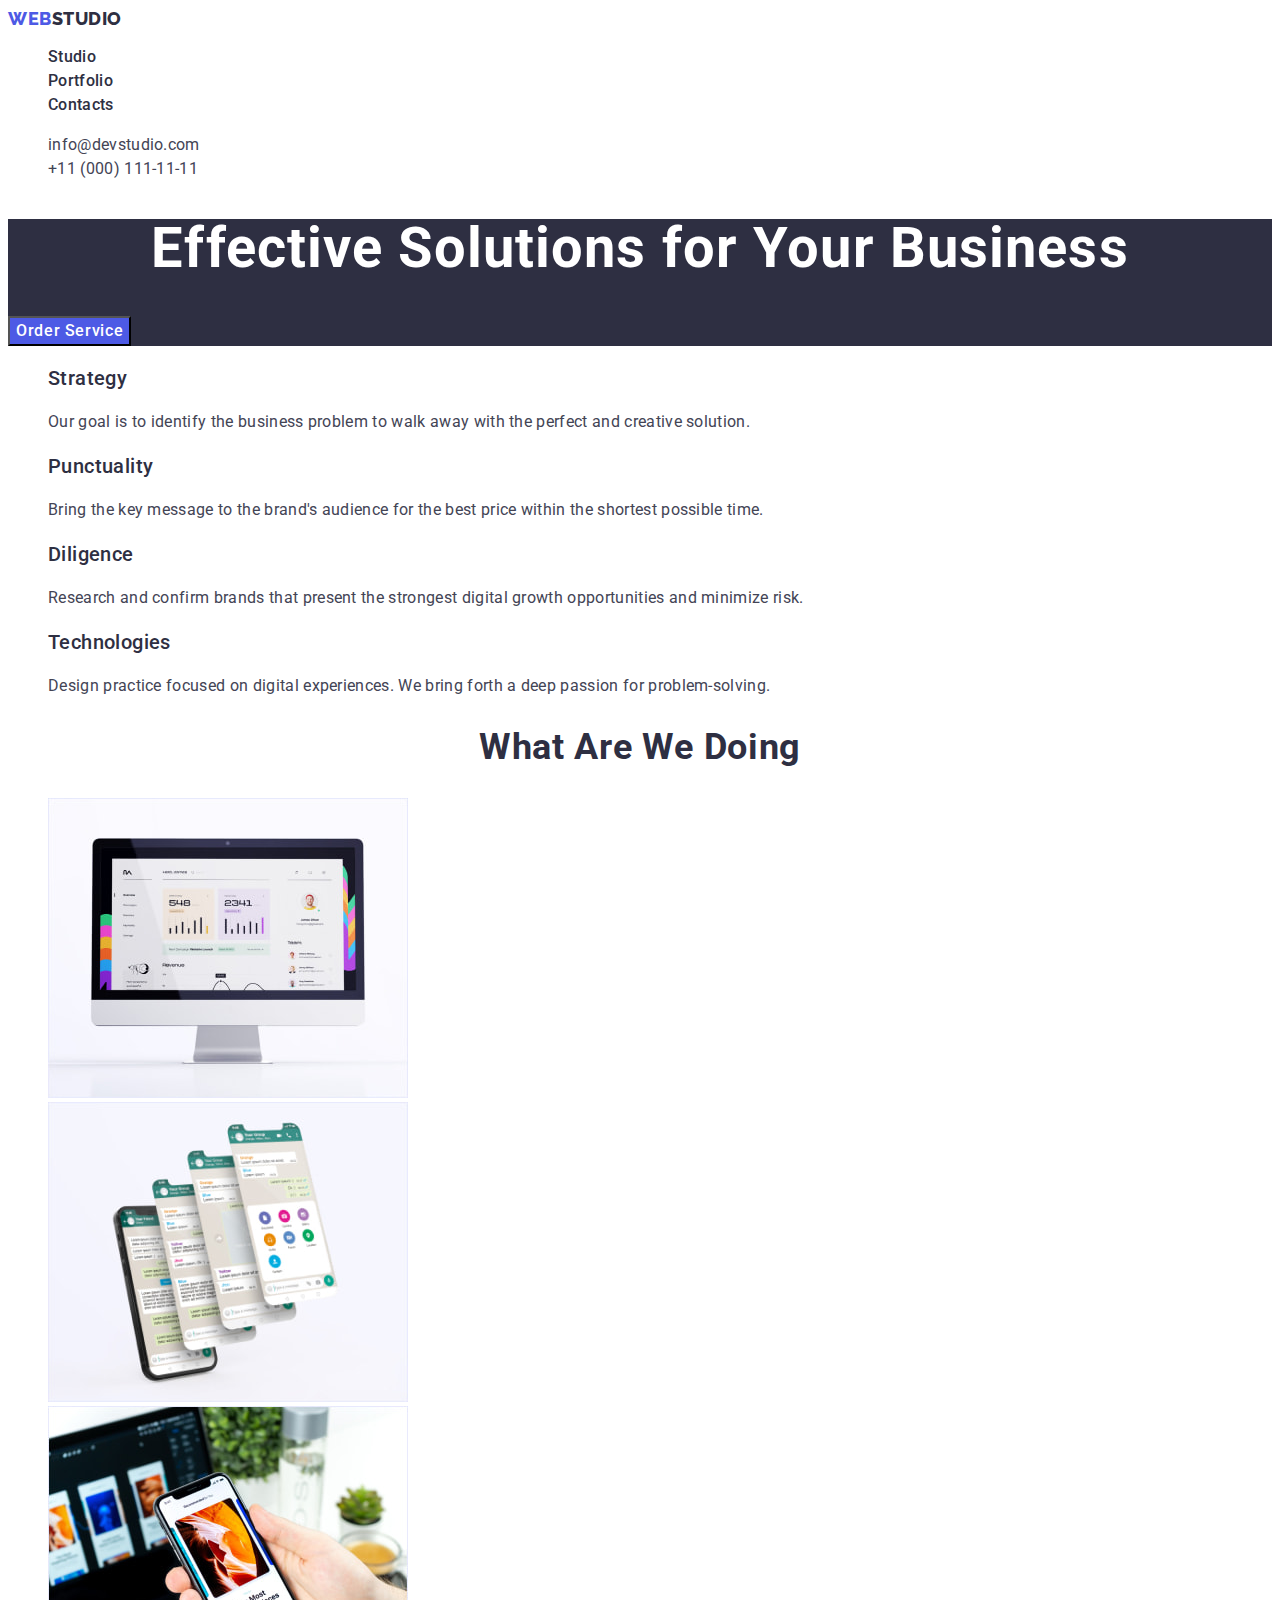
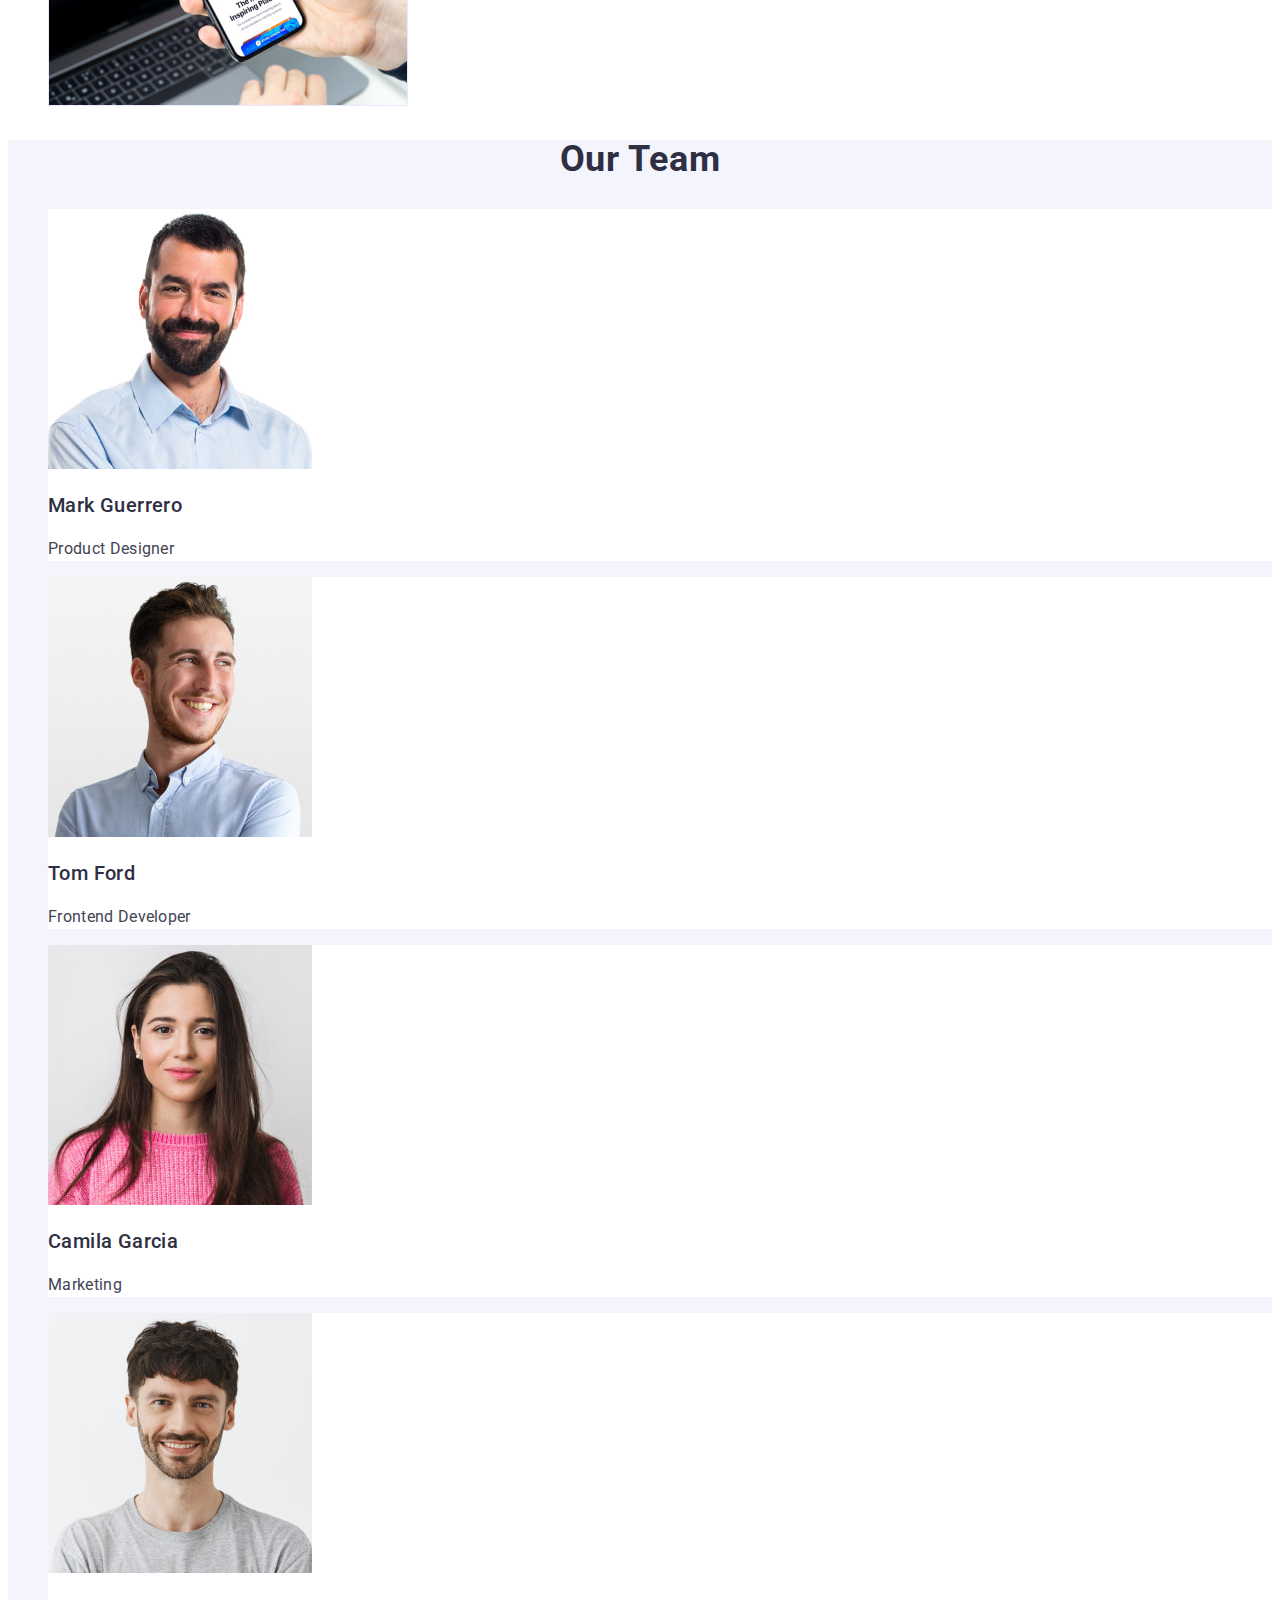
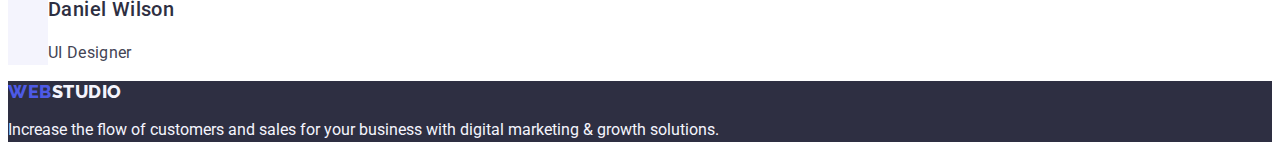
<file: index.html>
<!DOCTYPE html>
<html lang="en">
  <head>
    <meta charset="UTF-8" />
    <meta http-equiv="X-UA-Compatible" content="IE=edge" />
    <meta name="viewport" content="width=device-width, initial-scale=1.0" />
    <title>Web Studio</title>
    <link rel="preconnect" href="https://fonts.googleapis.com" />
    <link rel="preconnect" href="https://fonts.gstatic.com" crossorigin />
    <link
      href="https://fonts.googleapis.com/css2?family=Raleway:wght@800&family=Roboto:wght@400;500;700&display=swap"
      rel="stylesheet" />
    <link rel="stylesheet" href="./css/styles.css" />
  </head>
  <body>
    <header class="header">
      <nav>
        <a class="link" href="./index.html">Web<span class="logo-studio">Studio</span></a>
        <ul class="list">
          <li><a class="link" href="./index.html">Studio</a></li>
          <li><a class="link" href="./portfolio.html">Portfolio</a></li>
          <li><a class="link" href="">Contacts</a></li>
        </ul>
      </nav>
      <address class="adress-link">
        <ul class="list">
          <li><a class="link" href="mailto:info@devstudio.com">info@devstudio.com</a></li>
          <li><a class="link" href="tel:+110001111111">+11 (000) 111-11-11</a></li>
        </ul>
      </address>
    </header>
    <main>
      <section class="hero">
        <h1 class="hero-title">Effective Solutions for Your Business</h1>
        <button class="hero-button" type="button">Order Service</button>
      </section>
      <section class="advantage-list">
        <h2 class="title" hidden>Our Advantages</h2>
        <ul class="list">
          <li>
            <h3 class="subtitle">Strategy</h3>
            <p class="advantage-list-text">
              Our goal is to identify the business problem to walk away with the perfect and creative solution.
            </p>
          </li>
          <li>
            <h3 class="subtitle">Punctuality</h3>
            <p class="advantage-list-text">
              Bring the key message to the brand's audience for the best price within the shortest possible time.
            </p>
          </li>
          <li>
            <h3 class="subtitle">Diligence</h3>
            <p class="advantage-list-text">
              Research and confirm brands that present the strongest digital growth opportunities and minimize risk.
            </p>
          </li>
          <li>
            <h3 class="subtitle">Technologies</h3>
            <p class="advantage-list-text">
              Design practice focused on digital experiences. We bring forth a deep passion for problem-solving.
            </p>
          </li>
        </ul>
      </section>
      <section class="img-section">
        <h2 class="title">What are we doing</h2>
        <ul class="list">
          <li><img src="./images/main-page/img-1.jpg" alt="PC" width="360" height="300" /></li>
          <li><img src="./images/main-page/img-2.jpg" alt="Messenger" width="360" height="300" /></li>
          <li><img src="./images/main-page/img-3.jpg" alt="Phone" width="360" height="300" /></li>
        </ul>
      </section>
      <section class="team-section">
        <h2 class="title">Our Team</h2>
        <ul class="list">
          <li class="team-section-content">
            <img src="./images/main-page/photo1.jpg" width="264" height="260" alt="Photo" />
            <h3 class="subtitle">Mark Guerrero</h3>
            <p class="team-section-text">Product Designer</p>
          </li>
          <li class="team-section-content">
            <img src="./images/main-page/photo2.jpg" width="264" height="260" alt="Photo" />
            <h3 class="subtitle">Tom Ford</h3>
            <p class="team-section-text">Frontend Developer</p>
          </li>
          <li class="team-section-content">
            <img src="./images/main-page/photo3.jpg" width="264" height="260" alt="Photo" />
            <h3 class="subtitle">Camila Garcia</h3>
            <p class="team-section-text">Marketing</p>
          </li>
          <li class="team-section-content">
            <img src="./images/main-page/photo4.jpg" width="264" height="260" alt="Photo" />
            <h3 class="subtitle">Daniel Wilson</h3>
            <p class="team-section-text">UI Designer</p>
          </li>
        </ul>
      </section>
    </main>
    <footer class="footer">
      <a class="link" href="./index.html">Web<span class="logo-studio">Studio</span></a>
      <p>Increase the flow of customers and sales for your business with digital marketing & growth solutions.</p>
    </footer>
  </body>
</html>
</file>
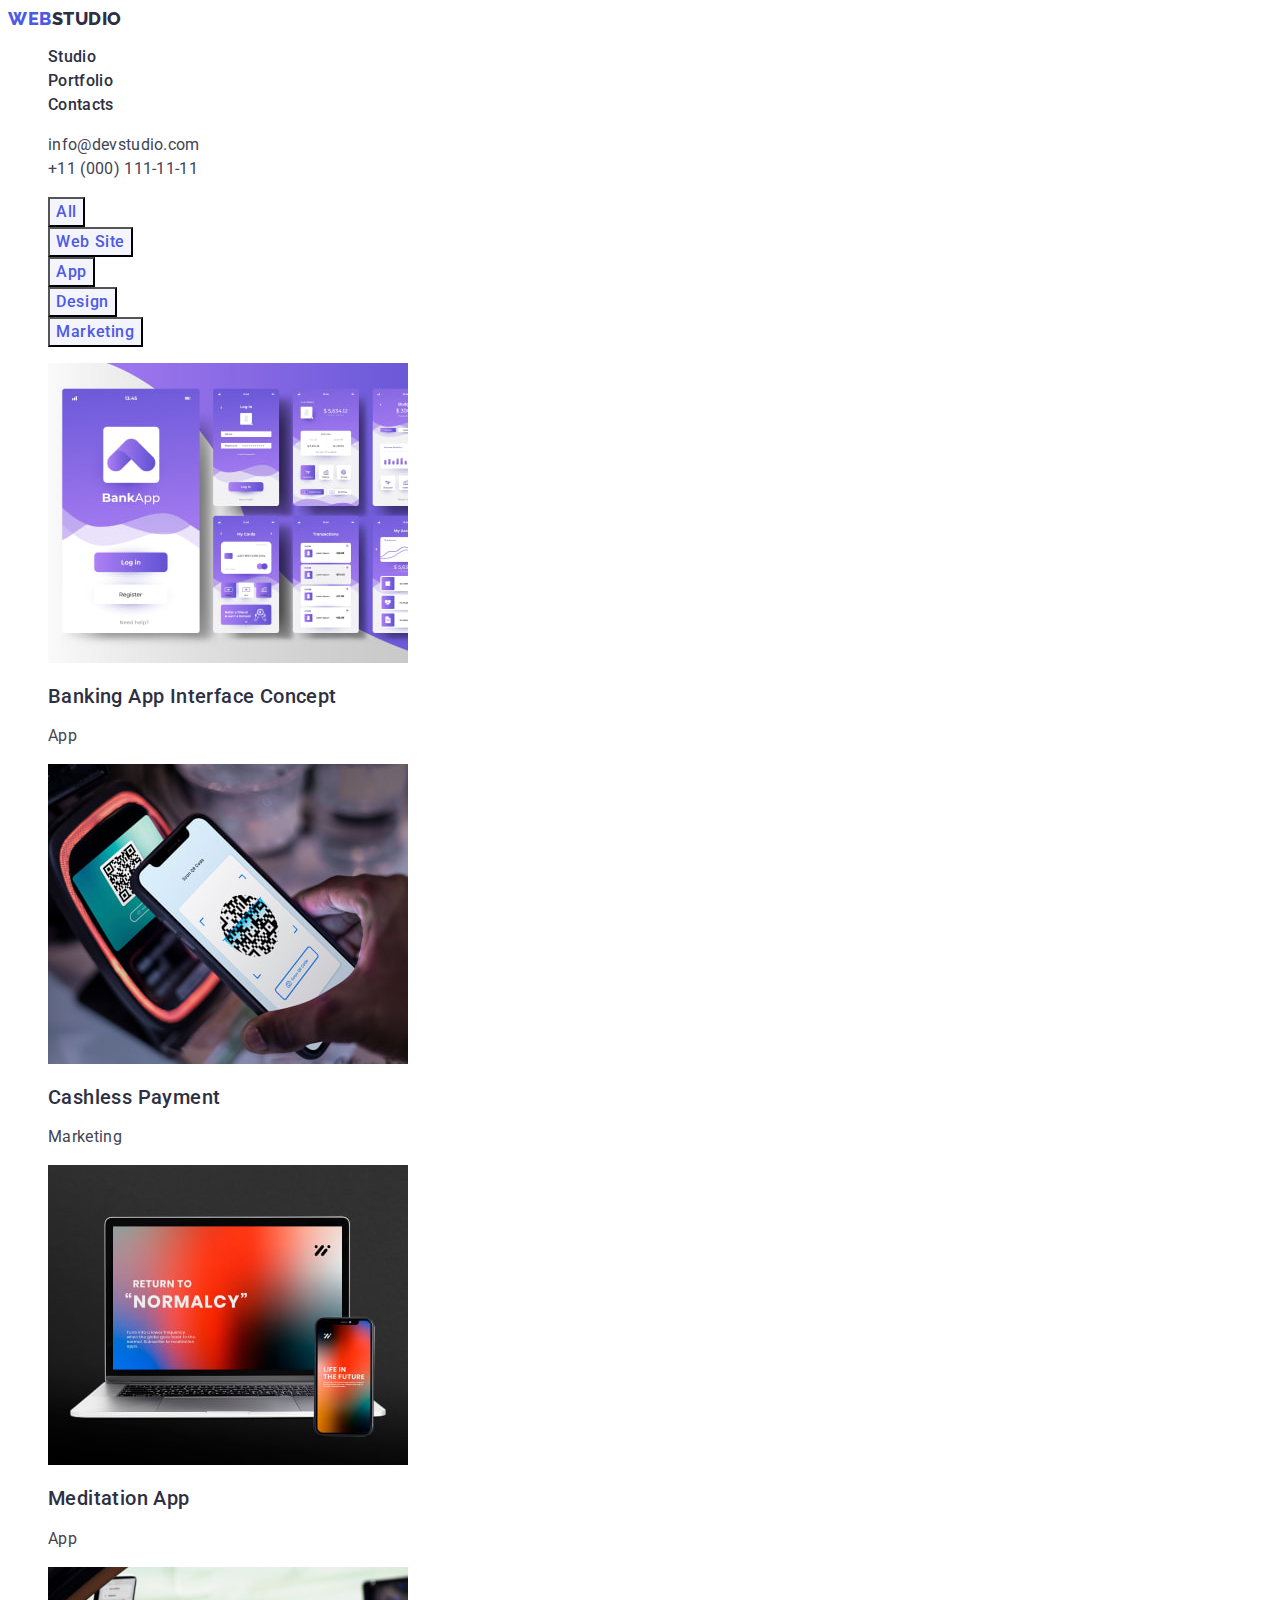
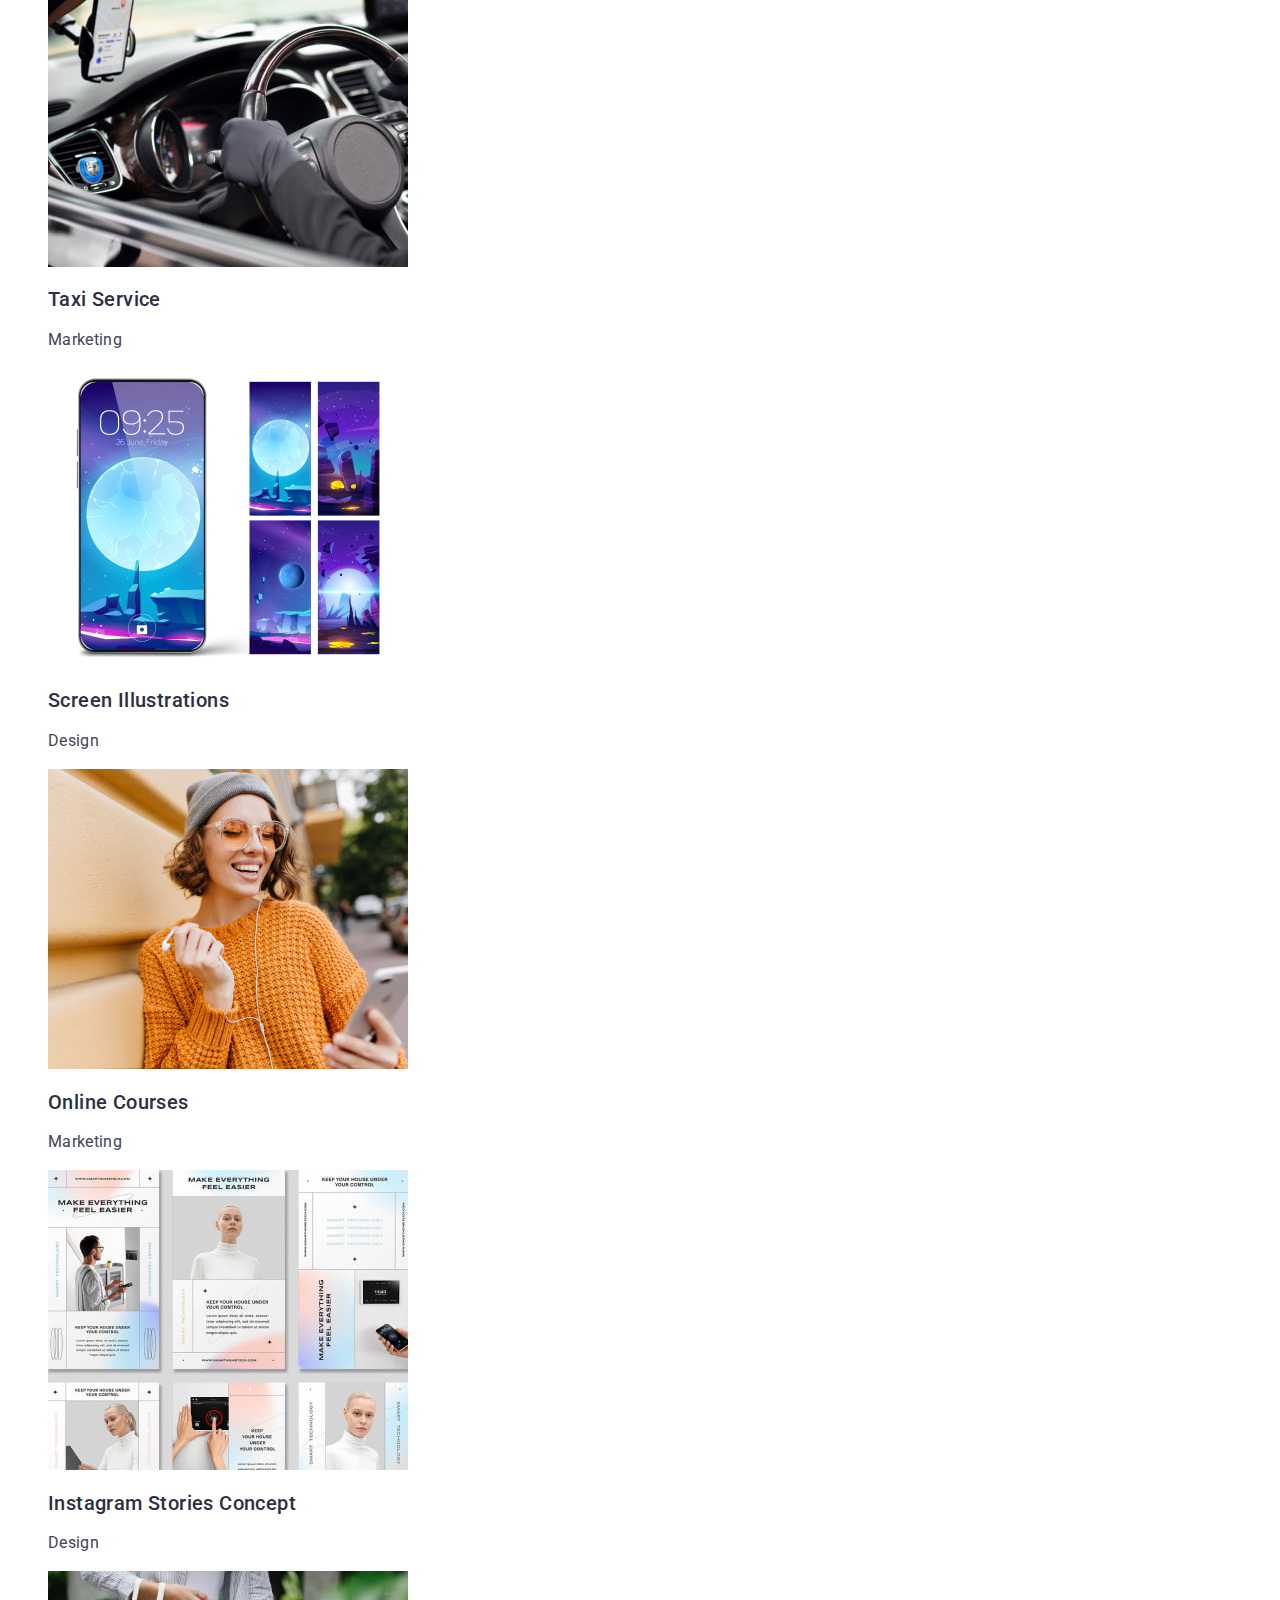
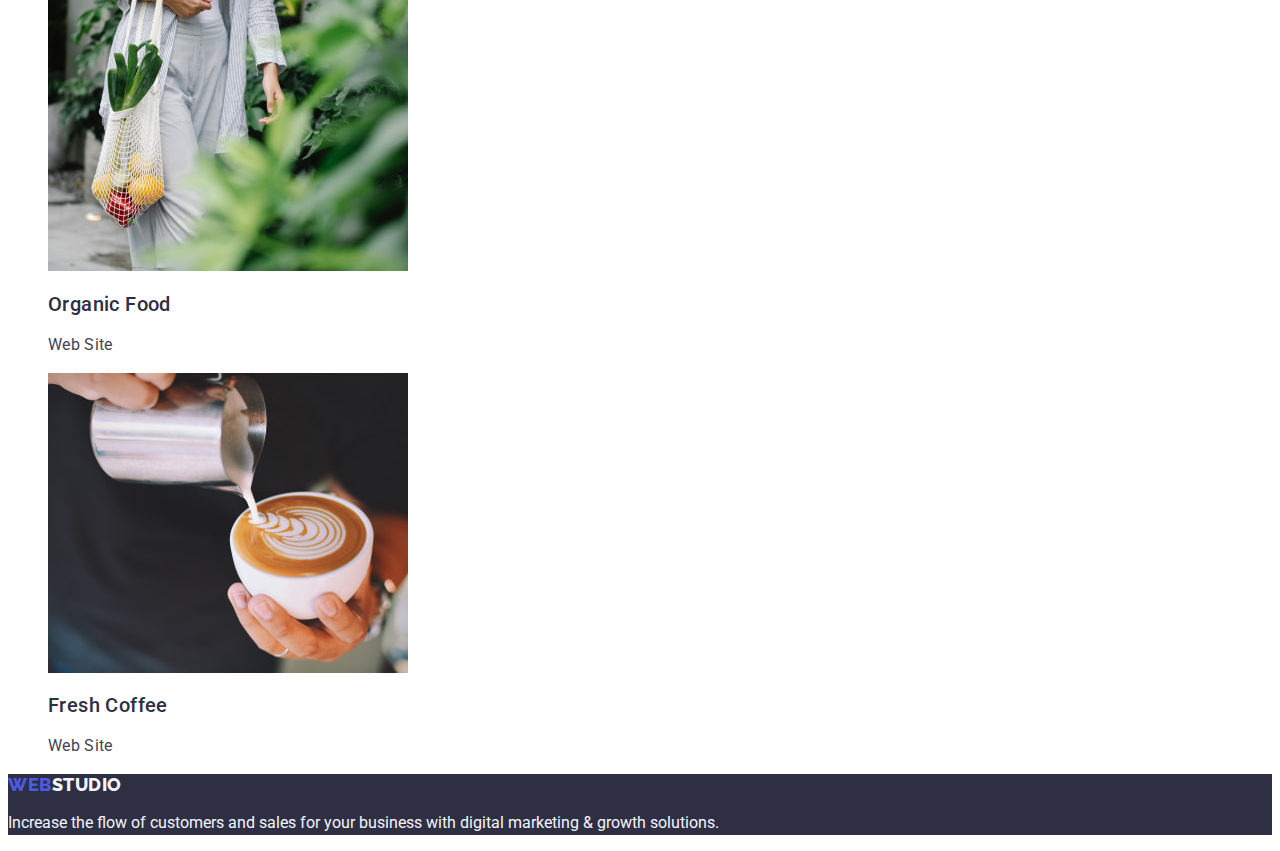
<file: portfolio.html>
<!DOCTYPE html>
<html lang="en">
  <head>
    <meta charset="UTF-8" />
    <meta http-equiv="X-UA-Compatible" content="IE=edge" />
    <meta name="viewport" content="width=device-width, initial-scale=1.0" />
    <title>Web Studio</title>
    <link rel="preconnect" href="https://fonts.googleapis.com" />
    <link rel="preconnect" href="https://fonts.gstatic.com" crossorigin />
    <link
      href="https://fonts.googleapis.com/css2?family=Raleway:wght@800&family=Roboto:wght@400;500;700&display=swap"
      rel="stylesheet" />
    <link rel="stylesheet" href="./css/styles.css" />
  </head>
  <body>
    <header class="header">
      <nav>
        <a class="link" href="./index.html">Web<span class="logo-studio">Studio</span></a>
        <ul class="list">
          <li><a class="link" href="./index.html">Studio</a></li>
          <li><a class="link" href="./portfolio.html">Portfolio</a></li>
          <li><a class="link" href="">Contacts</a></li>
        </ul>
      </nav>
      <address class="adress-link">
        <ul class="list">
          <li><a class="link" href="mailto:info@devstudio.com">info@devstudio.com</a></li>
          <li><a class="link" href="tel:+110001111111">+11 (000) 111-11-11</a></li>
        </ul>
      </address>
    </header>
    <main>
      <section class="portfolio-section">
        <h1 hidden>Portfolio</h1>
        <ul class="list">
          <li>
            <button class="filter-button" type="button">All</button>
          </li>
          <li>
            <button class="filter-button" type="button">Web Site</button>
          </li>
          <li>
            <button class="filter-button" type="button">App</button>
          </li>
          <li>
            <button class="filter-button" type="button">Design</button>
          </li>
          <li>
            <button class="filter-button" type="button">Marketing</button>
          </li>
        </ul>
        <ul class="portfolio-content-list list">
          <li class="portfolio-content-item">
            <a class="link" href="">
              <img src="./images/portfolio/img-1.jpg" width="360" height="300" alt="Illustration" />
              <h2 class="portfolio-content-subtitle">Banking App Interface Concept</h2>
              <p class="portfolio-content-text">App</p>
            </a>
          </li>
          <li class="portfolio-content-item">
            <a class="link" href="">
              <img src="./images/portfolio/img-2.jpg" width="360" height="300" alt="Illustration" />
              <h2 class="portfolio-content-subtitle">Cashless Payment</h2>
              <p class="portfolio-content-text">Marketing</p>
            </a>
          </li>
          <li class="portfolio-content-item">
            <a class="link" href="">
              <img src="./images/portfolio/img-3.jpg" width="360" height="300" alt="Illustration" />
              <h2 class="portfolio-content-subtitle">Meditation App</h2>
              <p class="portfolio-content-text">App</p>
            </a>
          </li>
          <li class="portfolio-content-item">
            <a class="link" href="">
              <img src="./images/portfolio/img-4.jpg" width="360" height="300" alt="Illustration" />
              <h2 class="portfolio-content-subtitle">Taxi Service</h2>
              <p class="portfolio-content-text">Marketing</p>
            </a>
          </li>
          <li class="portfolio-content-item">
            <a class="link" href="">
              <img src="./images/portfolio/img-5.jpg" width="360" height="300" alt="Illustration" />
              <h2 class="portfolio-content-subtitle">Screen Illustrations</h2>
              <p class="portfolio-content-text">Design</p>
            </a>
          </li>
          <li class="portfolio-content-item">
            <a class="link" href="">
              <img src="./images/portfolio/img-6.jpg" width="360" height="300" alt="Illustration" />
              <h2 class="portfolio-content-subtitle">Online Courses</h2>
              <p class="portfolio-content-text">Marketing</p>
            </a>
          </li>
          <li class="portfolio-content-item">
            <a class="link" href="">
              <img src="./images/portfolio/img-7.jpg" width="360" height="300" alt="Illustration" />
              <h2 class="portfolio-content-subtitle">Instagram Stories Concept</h2>
              <p class="portfolio-content-text">Design</p>
            </a>
          </li>
          <li class="portfolio-content-item">
            <a class="link" href="">
              <img src="./images/portfolio/img-8.jpg" width="360" height="300" alt="Illustration" />
              <h2 class="portfolio-content-subtitle">Organic Food</h2>
              <p class="portfolio-content-text">Web Site</p>
            </a>
          </li>
          <li class="portfolio-content-item">
            <a class="link" href="">
              <img src="./images/portfolio/img-9.jpg" width="360" height="300" alt="Illustration" />
              <h2 class="portfolio-content-subtitle">Fresh Coffee</h2>
              <p class="portfolio-content-text">Web Site</p>
            </a>
          </li>
        </ul>
      </section>
    </main>
    <footer class="footer">
      <a class="link" href="./index.html">Web<span class="logo-studio">Studio</span></a>
      <p>Increase the flow of customers and sales for your business with digital marketing & growth solutions.</p>
    </footer>
  </body>
</html>
</file>
<file: css/styles.css>
:root {
    --color-iris: #4d5ae5;
    --color-ocean: #404bbf;
    --color-navy-blue: #2e2f42;
    --color-green: #31d0aa;
    --color-slate: #434455;
    --color-light-slate: #8e8f99;
    --color-cornflower: #e7e9fc;
    --color-cloud: #f4f4fd;
    --color-navy-blue-modal: #2e2f42;
    --color-grey: #2e2f42;
    --color-white: #ffffff;
    --color-dairy: #fcfcfc;
}

body {
    font-family: 'Roboto', sans-serif;
    color: #434455;
    background-color: var(--color-white);
}

/**
  |============================
  | Header & Footer + Logo
  |============================
*/

.header .link {
    font-family: 'Raleway', sans-serif;
    font-weight: 800;
    font-size: 18px;
    line-height: 1.17;
    letter-spacing: 0.03em;
    text-transform: uppercase;
    text-decoration: none;
    color: var(--color-iris)
}

.header .logo-studio {
    color: var(--color-navy-blue);
}

.header .list {
    list-style: none;
}

.header .list .link {
    font-family: inherit;
    text-transform: none;
    font-weight: 500;
    font-size: 16px;
    line-height: 1.5;
    text-decoration: none;
    letter-spacing: 0.02em;
    color: var(--color-navy-blue);
}

.header .list .link:hover,
.header .list .link:focus {
    color: var(--color-ocean);
}

.adress-link {
    font-style: normal;
    list-style: none;
}

.adress-link .list .link {
    text-transform: none;
    font-weight: 400;
    font-size: 16px;
    line-height: 1.5;
    color: var(--color-slate);
    text-decoration: none;
    letter-spacing: 0.02em;
}

.adress-link .link:hover,
.adress-link .link:focus {
    color: var(--color-ocean);
}

/**
  |============================
  | Hero section
  |============================
*/

.hero {
    background-color: var(--color-navy-blue);
}

.hero-title {
    font-weight: 700;
    font-size: 56px;
    line-height: 60px;
    color: var(--color-white);
    text-align: center;
    line-height: 1.07;
    letter-spacing: 0.02em;
}

.hero-button {
    cursor: pointer;
    font-family: inherit;
    font-weight: 500;
    font-size: 16px;
    line-height: 1.5;
    letter-spacing: 0.04em;
    background: var(--color-iris);
    color: var(--color-white);
}

.hero-button:hover,
.hero-button:focus {
    background-color: var(--color-ocean);
}

/**
  |============================
  | 2nd section
  |============================
*/
.advantage-list .list {
    list-style: none;
}

.advantage-list .subtitle {
    font-weight: 500;
    font-size: 20px;
    line-height: 1.2;
    letter-spacing: 0.02em;
    color: var(--color-navy-blue);
}

.advantage-list-text {
    font-size: 16px;
    line-height: 1.5;
    letter-spacing: 0.02em;
    color: var(--color-slate);
}

/**
  |============================
  | 3rd section
  |============================
*/

.img-section .title {
    font-weight: 700;
    font-size: 36px;
    line-height: 1.11;
    color: var(--color-navy-blue);
    text-align: center;
    letter-spacing: 0.02em;
    text-transform: capitalize;
}

.img-section .list {
    list-style: none;
}

/**
  |============================
  | Team section
  |============================
*/

.team-section {
    background-color: var(--color-cloud);
}

.team-section .list {
    list-style: none;
}

.team-section .title {
    font-weight: 700;
    font-size: 36px;
    line-height: 1.11;
    text-align: center;
    letter-spacing: 0.02em;
    text-transform: capitalize;
    color: var(--color-navy-blue);
}

.team-section-content {
    background-color: var(--color-white);
}

.team-section .subtitle {
    font-weight: 500;
    font-size: 20px;
    line-height: 1.2;
    letter-spacing: 0.02em;
    color: var(--color-navy-blue);
}

.team-section-text {
    font-size: 16px;
    line-height: 1.5;
    letter-spacing: 0.02em;
    color: var(--color-slate);
}

/**
  |============================
  | Footer
  |============================
*/

.footer {
    background-color: var(--color-navy-blue);
}

.footer .link {
    font-family: 'Raleway', sans-serif;
    font-weight: 800;
    font-size: 18px;
    line-height: 1.17;
    letter-spacing: 0.03em;
    text-transform: uppercase;
    text-decoration: none;
    color: var(--color-iris);
}

.footer .logo-studio {
    color: var(--color-cloud);
}

.footer>p {
    font-size: 16px;
    line-height: 1.5;
    color: var(--color-cloud);
}

/**
  |============================
  | Portfolio
  |============================
*/

.portfolio-section .list {
    list-style: none;
}

.filter-button {
    cursor: pointer;
    font-family: inherit;
    font-weight: 500;
    font-size: 16px;
    line-height: 1.5;
    letter-spacing: 0.04em;
    color: var(--color-iris);
    background-color: var(--color-cloud);
}

.filter-button:hover,
.filter-button:focus {
    color: var(--color-white);
    background-color: var(--color-ocean);
}

.portfolio-content-list .list {
    list-style: none;
}

.portfolio-content-list .portfolio-content-item {
    background-color: var(--color-white);
}

.portfolio-content-list .link {
    text-decoration: none;
}

.portfolio-content-subtitle {
    font-weight: 500;
    font-size: 20px;
    line-height: 1.2;
    letter-spacing: 0.02em;
    color: var(--color-navy-blue);
}

.portfolio-content-text {
    font-size: 16px;
    line-height: 1.5;
    letter-spacing: 0.02em;
    color: var(--color-slate);
}
</file>
